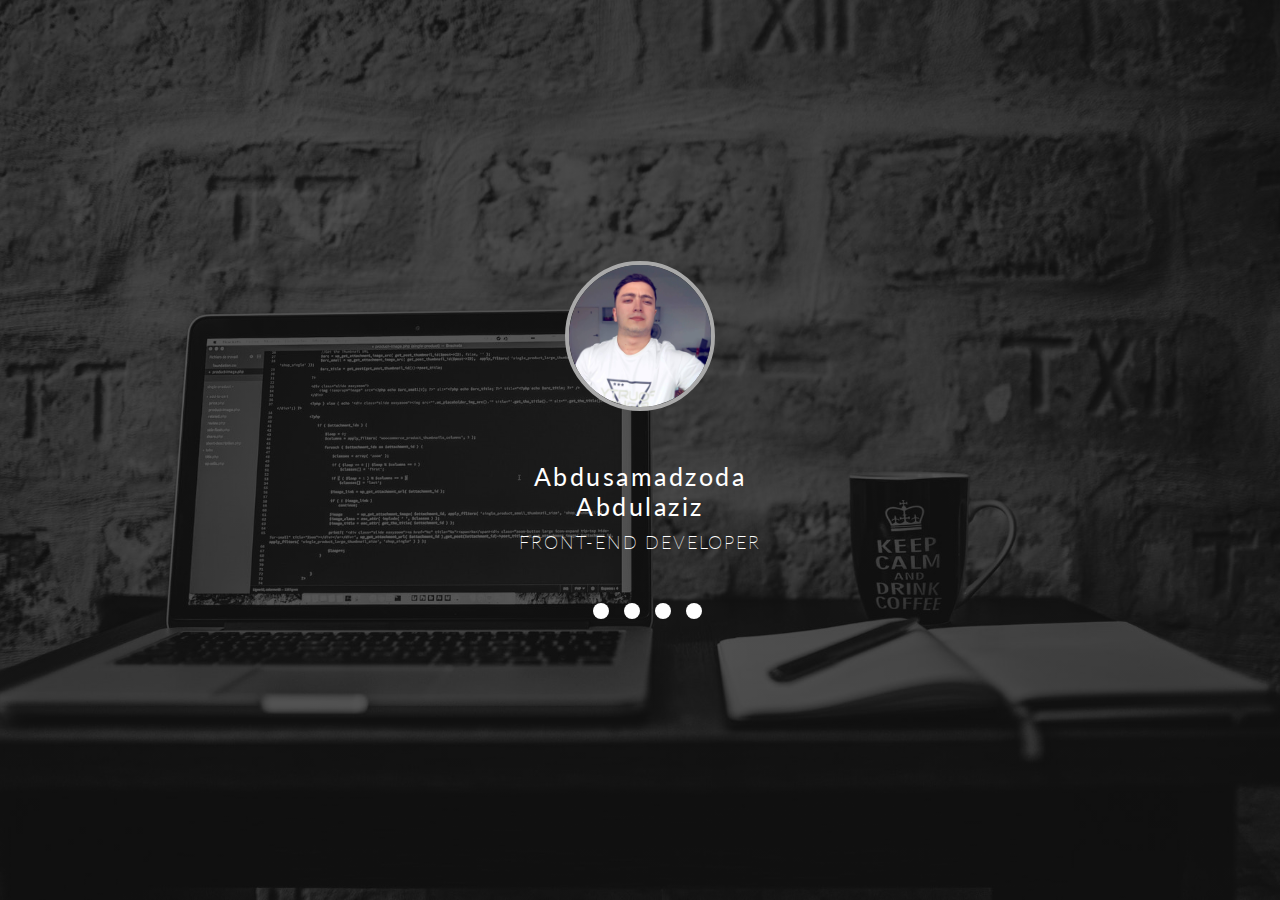
<file: index.html>
<html lang="en">
<head>
    <meta charset="UTF-8">
    <link rel="stylesheet" href="./css/main.css">
    <link rel="stylesheet" href="https://pro.fontawesome.com/releases/v5.10.0/css/all.css" integrity="sha384-AYmEC3Yw5cVb3ZcuHtOA93w35dYTsvhLPVnYs9eStHfGJvOvKxVfELGroGkvsg+p" crossorigin="anonymous"/>
    <meta name="viewport" content="width=device-width, initial-scale=1.0">
    <title>Home | Page Abdusamadzoda Abdulaziz</title>
</head>
<body>
    <!-- HOME SECTION START-->
    <main class="home">
        <div class="home__container">
            <div class="home__container--profile">
                <img class="profile" src="./img/profile-img.jpg" alt="Abdulaziz">
            </div>
            <div class="home__container--info">
                <h1>Abdusamadzoda Abdulaziz</h1>
                <h3>FRONT-END DEVELOPER</h3>
            </div>
            <div class="home__container--links">
                <div class="icon">
                   <a href="about.html"><i class="fas fa-book colored-text"></i></a>
                    <span>About</span>
                </div>

                <div class="icon">
                   <a href="projects.html"><i class="fas fa-briefcase colored-text"></i></a>
                    <span>Portfolio</span>
                </div>

                <div class="icon">
                    <a href="contact.html"><i class="fas fa-envelope-square colored-text"></i></a>
                    <span>Contact</span>
                </div>

                <div class="icon">
                    <a href="./vendors/resume.pdf"><i class="fas fa-file-pdf colored-text"></i></a>
                    <span>Resume</span>
                </div>
            
            </div>
        </div>
    </main>
    <!-- HOME SECTION END -->

    <script src="js/main.js"></script>
</body>
</html>
</file>
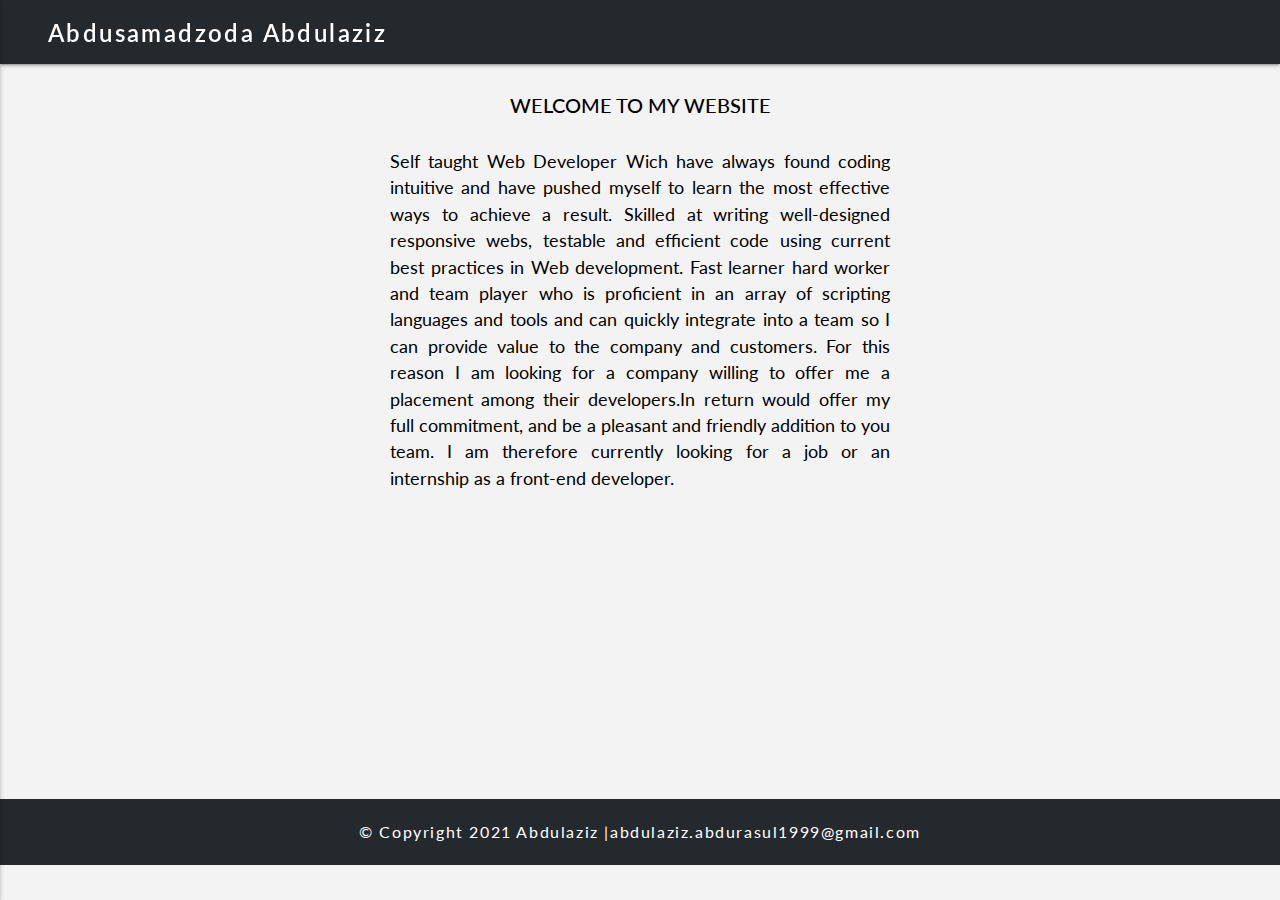
<file: about.html>
<html lang="en">
<head>
    <meta charset="UTF-8">
    <link rel="stylesheet" href="./css/main.css">
    <link rel="stylesheet" href="https://pro.fontawesome.com/releases/v5.10.0/css/all.css" integrity="sha384-AYmEC3Yw5cVb3ZcuHtOA93w35dYTsvhLPVnYs9eStHfGJvOvKxVfELGroGkvsg+p" crossorigin="anonymous"/>
    <meta name="viewport" content="width=device-width, initial-scale=1.0">
    <title>About Me | Page Abdusamadzoda Abdulaziz</title>
</head>
<body>
    <!-- HEADER SECTION START -->
    <header class="header">
        <div class="header--logo">
            <label for="close"><i onclick="overlay()" class="fas fa-bars sil"></i></label>
            <h3>Abdusamadzoda <span>Abdulaziz</span> </h>
        </div>
        <div class="header--logo--links">
            <a href="https://github.com/abdulazizcode"><i class="fab fa-github"></i></a>
            <a href="https://www.linkedin.com/in/abdusamadzoda-abdulaziz/"><i class="fab fa-linkedin"></i></a>
            <a href="mailto:abdulaziz.abdurasul1999@gmail.com"><i class="fas fa-envelope-square"></i></a>
        </div>
    </header>
    <!-- HEADER SECTION END -->

    <!-- ABOUT SECTION START  -->
    <main class="about">
        <div class="about__header">
            <h4>About Me</h4>
            <h5>Welcome to my Website</h5>
        </div>

        <div class="about__contents">
            <div class="content">
                <p class="content__desc">
                    Self taught Web Developer
                    Wich have always found coding intuitive and have pushed myself to learn the most effective ways to achieve a result.

                    Skilled at writing well-designed responsive webs, testable and efficient code using current best practices in Web development.
                    Fast learner hard worker and team player who is proficient in an array of scripting languages and tools and can quickly integrate into a team so I can provide value to the company and customers.
                    For this reason I am looking for a company willing to offer me a placement among their developers.In return would offer my full commitment, and be a pleasant and friendly addition to you team.
                    I am therefore currently looking for a job or an internship as a front-end developer.
                </p>
            </div>
        </div>
    </main>
    <!-- ABOUT SECTION END -->

    <!-- FOOTER SECTION START -->
    <footer class="footer">
         <div class="footer__copy">© Copyright 2021 Abdulaziz  |</div>
         <div class="footer__email">abdulaziz.abdurasul1999@gmail.com</div>
    </footer>
    <!-- FOOTER SECTION END -->
      

      <!-- SIDEBAR SECTION START-->
    <input type="checkbox" id="close">            
    <nav class="side">
        <div class="side--header">
            <label for="close" class="close"><i onclick="overlay()" class="fas fa-window-close"></i></label>
            <div class="side--header__body">
                <img src="./img/profile-img.jpg" alt="Abdulaziz">
                <div class="side--body__info">
                    <h3>Abdusamadzoda Abdulaziz</h3>
                    <p>Front-End Developer</p>
                </div>
            </div>
        </div>
        <div class="side--footer">
            <ul class="side--navigation">
                <li>
                    <a href="index.html"><i class="fas fa-home"></i>Home</a>
                </li>
                <li>
                    <a href="about.html"><i class="fas fa-book"></i>About</a>
                </li>
                <li>
                    <a href="projects.html"><i class="fas fa-briefcase"></i>Projects</a>
                </li>
                <li>
                    <a href="contact.html"><i class="fas fa-envelope-square"></i>Contacts</a>
                </li>
                <li>
                    <a href="./vendors/resume.pdf"><i class="far fa-file-pdf"></i>Resume</a>
                </li>
            </ul>
        </div>
    </nav>
    <!-- SIDEBAR SECTION END -->
    
<script src="js/main.js"></script>
</body>
</html>
</file>
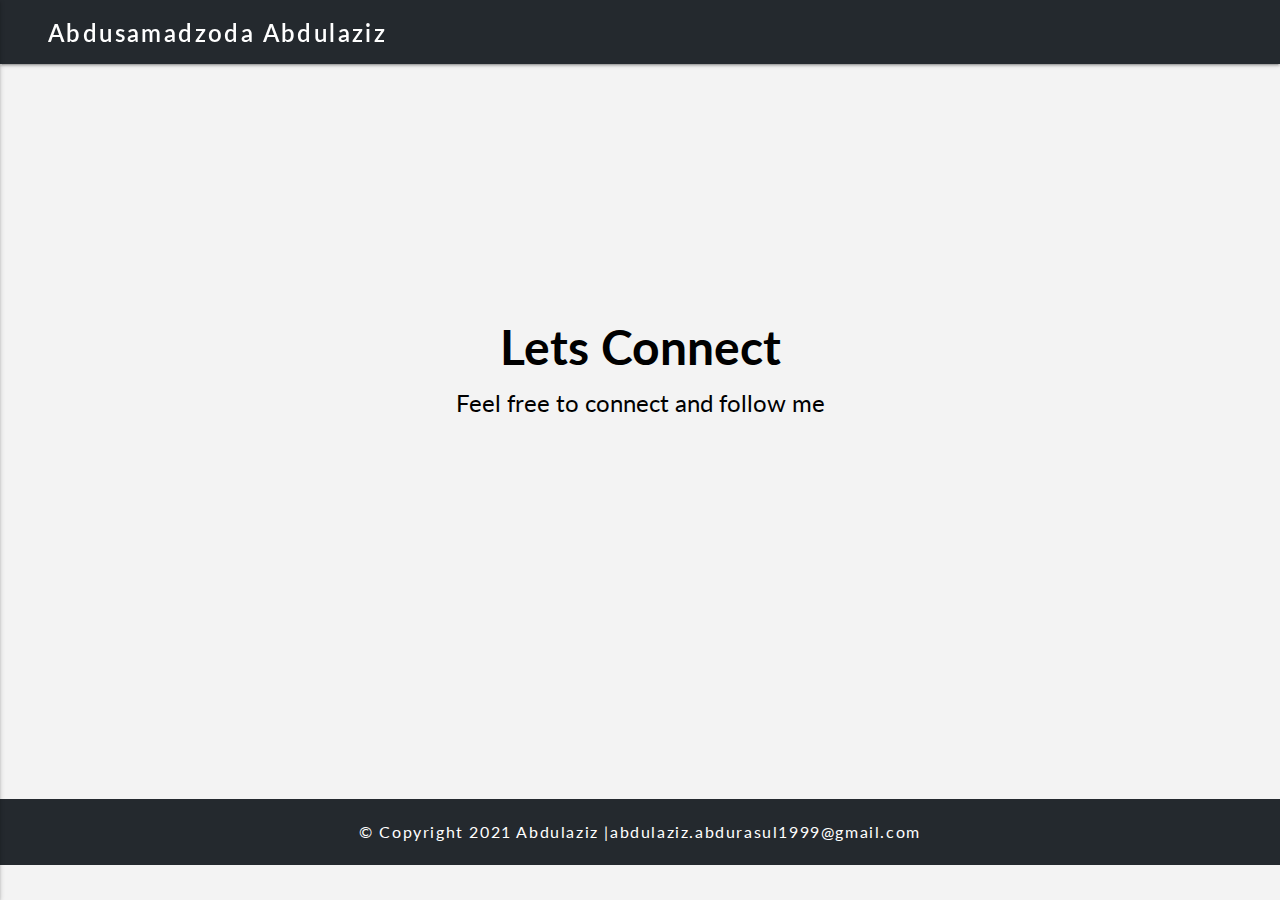
<file: contact.html>
<html lang="en">
<head>
    <meta charset="UTF-8">
    <meta http-equiv="X-UA-Compatible" content="IE=edge">
    <link rel="stylesheet" href="css/main.css">
    <link rel="stylesheet" href="https://pro.fontawesome.com/releases/v5.10.0/css/all.css" integrity="sha384-AYmEC3Yw5cVb3ZcuHtOA93w35dYTsvhLPVnYs9eStHfGJvOvKxVfELGroGkvsg+p" crossorigin="anonymous"/>
    <meta name="viewport" content="width=device-width, initial-scale=1.0">
    <title>Contact| Abdusamadzoda Abdulaziz</title>
</head>
<body>
    <!-- HEADER SECTION -->
    <header class="header">
        <div class="header--logo">
            <label for="close"><i onclick="overlay()" class="fas fa-bars sil"></i></label>
            <h3>Abdusamadzoda <span>Abdulaziz</span> </h>
        </div>
        <div class="header--logo--links">
            <a href="https://github.com/abdulazizcode"><i class="fab fa-github"></i></a>
            <a href="https://www.linkedin.com/in/abdusamadzoda-abdulaziz/"><i class="fab fa-linkedin"></i></a>
            <a href="mailto:abdulaziz.abdurasul1999@gmail.com"><i class="fas fa-envelope-square"></i></a>
        </div>
    </header>
    <!-- HEADER SECTION END -->

    <!-- CONTACT SECTION START-->
    <div class="contact">
        <div class="contact__info">
            <h1>Lets Connect</h1>
            <p>Feel free to connect and follow me</p>
        </div>
        <div class="contact___containers">
       
            <div class="contact__containers__content">
                <a href="https://github.com/abdulazizcode"><i class="fab fa-github"></i></a>
            </div>
            <div class="contact__containers__content">
                <a href="https://www.linkedin.com/in/abdusamadzoda-abdulaziz/"><i class="fab fa-linkedin"></i></a>
            </div>
      
  
            <div class="contact__containers__content">
                <a href="mailto:abdulaziz.abdurasul1999@gmail.com"><i class="fas fa-envelope-square"></i></a>
            </div>
            <div class="contact__containers__content">
                <a href="./vendors/resume.pdf"><i class="fas fa-file-pdf colored-text"></i></a>
            </div>
  
        </div>
    </div>
     <!-- CONTACT SECTION END-->

     <!-- FOOTER SECTION START -->
    <footer class="footer">
        <div class="footer__copy">© Copyright 2021 Abdulaziz  |</div>
        <div class="footer__email">abdulaziz.abdurasul1999@gmail.com</div>
   </footer>
    <!-- FOOTER SECTION END-->


   <!-- SIDEBAR SECTION START-->
   <input type="checkbox" id="close">            
    <nav class="side">
        <div class="side--header">
            <label for="close" class="close"><i onclick="overlay()" class="fas fa-window-close"></i></label>
            <div class="side--header__body">
                <img src="./img/profile-img.jpg" alt="Abdulaziz">
                <div class="side--body__info">
                    <h3>Abdusamadzoda Abdulaziz</h3>
                    <p>Front-End Developer</p>
                </div>
            </div>
        </div>
        <div class="side--footer">
            <ul class="side--navigation">
                <li>
                    <a href="index.html"><i class="fas fa-home"></i>Home</a>
                </li>
                <li>
                    <a href="about.html"><i class="fas fa-book"></i>About</a>
                </li>
                <li>
                    <a href="projects.html"><i class="fas fa-briefcase"></i>Projects</a>
                </li>
                <li>
                    <a href="contact.html"><i class="fas fa-envelope-square"></i>Contacts</a>
                </li>
                <li>
                    <a href="./vendors/resume.pdf"><i class="far fa-file-pdf"></i>Resume</a>
                </li>
            </ul>
        </div>
    </nav>
    <!-- SIDEBAR SECTION END-->
</body>
</html>
</file>
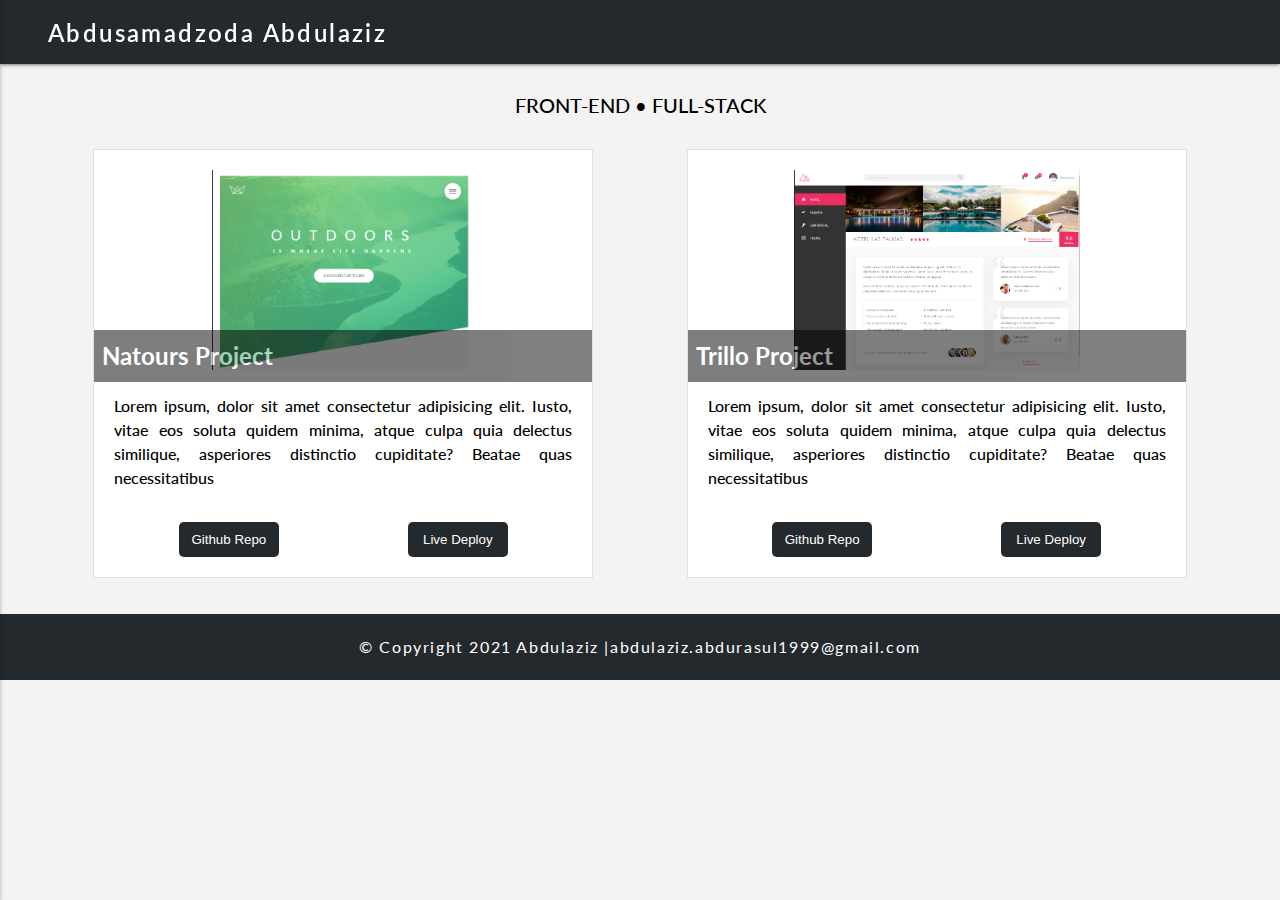
<file: projects.html>
<html lang="en">
<head>
    <meta charset="UTF-8">
    <link rel="stylesheet" href="./css/main.css">
    <link rel="stylesheet" href="https://pro.fontawesome.com/releases/v5.10.0/css/all.css" integrity="sha384-AYmEC3Yw5cVb3ZcuHtOA93w35dYTsvhLPVnYs9eStHfGJvOvKxVfELGroGkvsg+p" crossorigin="anonymous"/>
    <meta name="viewport" content="width=device-width, initial-scale=1.0">
    <title>About Me | Page Abdusamadzoda Abdulaziz</title>
</head>
<body>
     <!-- HEADER SECTION  START-->
    <header class="header">
        <div class="header--logo">
            <label for="close"><i onclick="overlay()" class="fas fa-bars sil"></i></label>
            <h3>Abdusamadzoda <span>Abdulaziz</span> </h>
        </div>
        <div class="header--logo--links">
            <a href="https://github.com/abdulazizcode"><i class="fab fa-github"></i></a>
            <a href="https://www.linkedin.com/in/abdusamadzoda-abdulaziz/"><i class="fab fa-linkedin"></i></a>
            <a href="mailto:abdulaziz.abdurasul1999@gmail.com"><i class="fas fa-envelope-square"></i></a>
        </div>
    </header>
    <!-- HEADER SECTION END -->

    <div class="about__header">
        <h4>Projects | Page</h4>
        <h5>FRONT-END • FULL-STACK</h5>
    </div>

    <!-- PROJECTS SECTION START-->
    <main class="projects">
          <div class="projects__container">
              <div class="projects__container__header">
                  <img src="./img/natarious.PNG" alt="">
              </div>
              <div class="projects__container__content">
                  <h2 class="projectName__overlay">Natours Project</h2>
                  <p>Lorem ipsum, dolor sit amet consectetur adipisicing elit. 
                    Iusto, vitae eos soluta quidem minima, atque culpa 
                    quia delectus similique, asperiores distinctio cupiditate? 
                    Beatae quas necessitatibus</p>
              </div>
              <div class="projects__container__buttons">
                  <button><a href="https://github.com/abdulazizcode/natours">Github Repo</a></button>
                  <button><a href="https://abdulazizcode.github.io/natours/">Live Deploy</a></button>
              </div>
          </div>

          <div class="projects__container">
            <div class="projects__container__header">
                <img src="./img/trillo.PNG" alt="Trillo">
            </div>
            <div class="projects__container__content">
                <h2 class="projectName__overlay">Trillo Project</h2>
                <p>Lorem ipsum, dolor sit amet consectetur adipisicing elit. 
                    Iusto, vitae eos soluta quidem minima, atque culpa 
                    quia delectus similique, asperiores distinctio cupiditate? 
                    Beatae quas necessitatibus</p>
            </div>
            <div class="projects__container__buttons">
                <button><a href="https://github.com/abdulazizcode/trillo">Github Repo</a></button>
                <button><a href="https://abdulazizcode.github.io/trillo/">Live Deploy</a></button>
            </div>
        </div>

        
    </main>
    <!-- PROJECT SECTION END -->

    <!-- FOOTER SECTION START -->
    <footer class="footer">
         <div class="footer__copy">© Copyright 2021 Abdulaziz  |</div>
         <div class="footer__email">abdulaziz.abdurasul1999@gmail.com</div>
    </footer>
    <!-- FOOTER SECTION END -->
      


     <!-- SIDEBAR SECTION  START-->
    <input type="checkbox" id="close">            
    <nav class="side">
        <div class="side--header">
            <label for="close" class="close"><i onclick="overlay()" class="fas fa-window-close"></i></label>
            <div class="side--header__body">
                <img src="./img/profile-img.jpg" alt="">
                <div class="side--body__info">
                    <h3>Abdusamadzoda Abdulaziz</h3>
                    <p>Front-End Developer</p>
                </div>
            </div>
        </div>
        <div class="side--footer">
            <ul class="side--navigation">
                <li>
                    <a href="index.html"><i class="fas fa-home"></i>Home</a>
                </li>
                <li>
                    <a href="about.html"><i class="fas fa-book"></i>About</a>
                </li>
                <li>
                    <a href="projects.html"><i class="fas fa-briefcase"></i>Projects</a>
                </li>
                <li>
                    <a href="contact.html"><i class="fas fa-envelope-square"></i>Contacts</a>
                </li>
                <li>
                    <a href="./vendors/resume.pdf"><i class="far fa-file-pdf"></i>Resume</a>
                </li>
            </ul>
        </div>
    </nav>
    <!-- SIDEBAR SECTION END -->
    
<script src="js/main.js"></script>
</body>
</html>
</file>
<file: css/main.css>
@import url("https://fonts.googleapis.com/css2?family=Lato&display=swap");
@keyframes text {
  0% {
    color: black;
    margin-bottom: -40px;
  }
  20% {
    letter-spacing: 10px;
    margin-bottom: 10px;
  }
  100% {
    letter-spacing: 0.1em;
    margin-bottom: 10px;
  }
}
* {
  margin: 0;
  padding: 0;
  box-sizing: border-box;
}

li {
  list-style-type: none;
}

a {
  text-decoration: none;
}

body {
  font-size: 10px;
  background-color: #f3f3f3;
}

.home {
  background-image: linear-gradient(to bottom, rgba(0, 0, 0, 0.66) 100%, transparent), url("../img/home--background.jpeg");
  background-size: cover;
  background-position: center center;
  position: absolute;
  top: 0;
  left: 0;
  right: 0;
  bottom: 0;
}

.home__container {
  height: 100vh;
  display: flex;
  flex-direction: column;
  justify-content: center;
  align-items: center;
  margin-top: -10px;
}

.home__container--profile img {
  max-width: 150px;
  width: 100%;
  height: auto;
  object-fit: contain;
  border-radius: 50%;
  border: 4px solid #a9a9a9;
}

.home__container--info {
  text-align: center;
  width: 300px;
  color: #fff;
  height: auto;
  margin-top: 50px;
  margin-bottom: 50px;
}

.home__container--info h1 {
  font-family: "Lato";
  font-size: 25px;
  display: inline-block;
  font-weight: 400;
  animation: text 3s 1;
  position: relative;
  letter-spacing: 0.1em;
  margin-bottom: 10px;
}

.home__container--info h3 {
  font-family: "Lato";
  letter-spacing: 0.1em;
  color: #fff;
  font-size: 18px;
  font-weight: 200;
}

.home__container--links {
  display: flex;
  justify-content: center;
  align-items: center;
  position: relative;
}
.home__container--links .icon {
  padding: 8px;
  background-color: #fff;
  border-radius: 50%;
  margin-left: 15px;
}
.home__container--links .icon:hover {
  background-color: #a9a9a9 !important;
}
.home__container--links i {
  font-size: 28px;
  color: #24292E;
}
.home__container--links i:hover {
  color: #fff;
}
.home__container--links span {
  position: absolute;
  top: 60%;
  margin-top: 10px;
  padding: 10px;
  font-size: 1rem;
  font-weight: 500;
  color: #000;
  border-radius: 50px;
  background-color: #fff;
  box-shadow: 0 15px 35px rgba(50, 50, 93, 0.1), 0 5px 15px rgba(0, 0, 0, 0.07);
  opacity: 0;
  transition: all 0.2s ease-in-out;
}

.icon:hover {
  cursor: pointer;
}
.icon:hover:hover span {
  top: 90%;
  opacity: 0.9;
}

.contact {
  display: flex;
  justify-content: center;
  align-items: center;
  flex-direction: column;
  width: 800px;
  margin: 0 auto;
  height: 87vh;
}
@media screen and (max-width: 820px) {
  .contact {
    width: 100%;
  }
}
.contact__info {
  font-size: 1.5rem;
  padding-bottom: 3rem;
  text-align: center;
  font-family: "Lato";
}
.contact__info h1 {
  margin-bottom: 0.8rem;
}
.contact___containers {
  width: 50%;
  display: flex;
  justify-content: space-around;
  align-items: center;
  font-size: 6rem;
}
@media screen and (max-width: 820px) {
  .contact___containers {
    font-size: 5rem;
  }
}
.contact___containers div {
  margin-left: 50px;
}
.contact___containers div:hover {
  filter: drop-shadow(#222222 5px 5px 5px);
}
@media screen and (max-width: 820px) {
  .contact___containers div {
    margin-left: 10px;
  }
}

.projects {
  display: flex;
  flex-wrap: wrap;
  justify-content: space-evenly;
}
@media screen and (max-width: 600px) {
  .projects {
    padding: 30px;
  }
}
.projects__container {
  font-size: 1rem;
  padding: 20px;
  font-family: "Lato";
  font-weight: 500;
  line-height: 1.5;
  width: 500px;
  background-color: #fff;
  background-clip: border-box;
  border: 1px solid rgba(0, 0, 0, 0.125);
  margin-bottom: 20px;
  position: relative;
}
@media screen and (max-width: 600px) {
  .projects__container {
    width: 100%;
  }
}
.projects__container:hover {
  box-shadow: 0 16px 24px 2px rgba(0, 0, 0, 0.14), 0 6px 30px 5px rgba(0, 0, 0, 0.12), 0 8px 10px -5px rgba(0, 0, 0, 0.3);
}
.projects__container__header {
  width: 100%;
}
@media screen and (max-width: 600px) {
  .projects__container__header {
    width: 100%;
    background-size: cover;
  }
}
.projects__container__header img {
  width: 100%;
  object-fit: contain;
  height: 200px;
}
@media screen and (max-width: 600px) {
  .projects__container__header img {
    object-fit: contain;
    width: 100%;
  }
}
.projects__container__content {
  margin-top: 1.5rem;
}
.projects__container__content p {
  text-align: justify;
}
.projects__container__buttons {
  display: flex;
  justify-content: space-around;
  margin-top: 2rem;
}
.projects__container__buttons button {
  border: none;
}
.projects__container__buttons button a {
  display: inline-block;
  padding: 10px;
  width: 100px;
  background-color: #24292e;
  color: #fff;
  border-radius: 5px;
}

.projectName__overlay {
  background-color: black;
  opacity: 0.5;
  padding: 8px;
  color: #fff;
  position: absolute;
  top: 180px;
  width: 100%;
  left: 0;
}

.about {
  background-color: #f3f3f3;
  height: 87vh;
}
.about__header {
  display: flex;
  justify-content: center;
  align-items: center;
  flex-direction: column;
  padding: 2rem 0;
}
.about__header h4 {
  font-family: "Lato";
  letter-spacing: 0.1em;
  text-transform: uppercase;
  font-size: 1.5rem;
  margin-bottom: 2rem;
  font-weight: bolder;
}
.about__header h5 {
  font-family: "Lato";
  font-size: 1.25rem;
  font-weight: 500;
  line-height: 1.2;
  text-transform: uppercase;
}
.about__contents {
  display: flex;
  padding: 0 5rem;
  justify-content: space-around;
  align-items: center;
}
@media screen and (max-width: 1200px) {
  .about__contents {
    padding: 0 2.5rem;
  }
}
@media screen and (max-width: 1000px) {
  .about__contents {
    flex-direction: column;
    margin-bottom: 2rem;
  }
}
@media screen and (max-width: 500px) {
  .about__contents {
    padding: 0;
  }
}

.content {
  max-width: 500px;
}
.content__desc {
  font-family: "Lato";
  font-size: 1.1rem;
  text-align: justify;
  font-weight: 400;
  line-height: 1.5;
}
@media screen and (max-width: 1100px) {
  .content__desc {
    font-size: 1rem;
  }
}
@media screen and (max-width: 1000px) {
  .content__desc {
    margin-bottom: 2rem;
  }
}
@media screen and (max-width: 500px) {
  .content__desc {
    padding: 0 1rem;
  }
}
.content--video {
  width: 100%;
}

@media screen and (max-width: 1100px) {
  iframe {
    width: 400px;
    height: 250px;
  }
}
@media screen and (max-width: 1000px) {
  iframe {
    width: 500px;
    height: 300px;
  }
}
@media screen and (max-width: 500px) {
  iframe {
    width: 100%;
    height: 300px;
    padding: 0 1rem;
  }
}

.overlay {
  background-color: rgba(0, 0, 0, 0.5);
  width: 100vw;
  position: fixed;
  top: 0;
  left: 0;
  bottom: 0;
  right: 0;
  opacity: 1;
}

nav {
  position: absolute;
  top: 0;
  width: 300px;
  height: 100vh;
  left: -300px;
  background-color: #fff;
  transition: 0.4s ease-out;
  box-shadow: 0 2px 2px 0 rgba(0, 0, 0, 0.14), 0 3px 1px -2px rgba(0, 0, 0, 0.12), 0 1px 5px 0 rgba(0, 0, 0, 0.2);
  z-index: 2;
}

input:checked ~ nav {
  left: 0;
}

input {
  display: none;
}

.side .side--header {
  display: flex;
  justify-content: center;
  align-items: center;
  height: 200px;
  width: 100%;
  background: linear-gradient(to bottom, rgba(0, 0, 0, 0.66) 100%, transparent), url("../img/home--background.jpeg");
  background-size: cover;
}

.side .close {
  position: absolute;
  top: 10;
  right: 10px;
}

.side .close i {
  font-size: 1.5rem;
  color: #fff;
}

.side--header__body {
  display: flex;
  flex-direction: column;
  justify-content: center;
  align-items: center;
  color: #fff;
}

.side--header__body img {
  width: 100px;
  height: 100px;
  border-radius: 50%;
  object-fit: contain;
}

.side--body__info {
  display: flex;
  flex-direction: column;
  align-items: center;
}

.side--header__body h3 {
  font-family: "Lato";
  font-size: 1rem;
  font-weight: bold;
  margin-bottom: 0.5rem;
  margin-top: 0.5rem;
}

.side--header__body p {
  font-family: "Lato";
  font-size: 0.8rem;
  font-weight: 200;
}

.side--footer {
  width: 100%;
  border-bottom: 2px solid #eee;
  padding-bottom: 1rem;
  background-color: #fff;
}

.side--navigation {
  display: flex;
  justify-content: center;
  flex-direction: column;
  font-size: 1rem;
  width: 100%;
  margin: 0 auto;
  font-family: "Lato";
}

.side--navigation li {
  padding: 20px;
  width: 100%;
  margin-left: -100px;
  opacity: 0;
  transition: 0.8s ease-out;
}

input:checked ~ nav .side--navigation li {
  margin-left: 0;
  opacity: 1;
}

.side--navigation a {
  color: rgba(0, 0, 0, 0.87);
}

.side--navigation li a i {
  margin-right: 2rem;
  margin-left: 1rem;
  color: rgba(0, 0, 0, 0.87);
}

.side--navigation li:hover {
  background-color: #eee;
  text-decoration: underline;
}

.footer {
  background-color: #24292e;
  display: flex;
  justify-content: center;
  align-items: center;
  width: 100%;
  height: 4.1rem;
  color: #fff;
  font-size: 1rem;
  margin-top: 1rem;
  letter-spacing: 0.1em;
  font-family: "Lato";
}
@media screen and (max-width: 800px) {
  .footer {
    flex-direction: column;
  }
}

.header {
  display: flex;
  justify-content: space-between;
  background-color: #24292e;
  height: 4rem;
  color: #fff;
  box-shadow: 0 2px 2px 0 rgba(0, 0, 0, 0.14), 0 3px 1px -2px rgba(0, 0, 0, 0.12), 0 1px 5px 0 rgba(0, 0, 0, 0.2);
  position: fixed;
  width: 100%;
  z-index: 1;
}

.header .header--logo {
  display: flex;
  justify-content: center;
  align-items: center;
}

.header .header--logo label i {
  padding-left: 1.5rem;
  font-size: 1.5rem;
  margin-right: 1.5rem;
  color: #fff;
}

.header .header--logo a i:hover {
  color: #a9a9a9;
}

.header .header--logo h3 {
  font-family: "Lato";
  letter-spacing: 0.1em;
  font-weight: 600;
  font-size: 1.5rem;
}

.header .header--logo--links {
  display: flex;
  justify-content: center;
  align-items: center;
  margin-right: 1.5rem;
}

.header .header--logo--links a {
  color: #fff;
}

.header .header--logo--links a:hover {
  color: #a9a9a9;
}

.header .header--logo--links i {
  font-size: 1.5rem;
  margin-right: 1.5rem;
}

@media screen and (max-width: 600px) {
  .header .header--logo h3 span {
    display: none;
  }
}
@media screen and (max-width: 500px) {
  .header .header--logo h3 {
    display: none;
  }

  .header .header--logo--links {
    margin-right: 0.5rem;
  }

  .header .header--logo--links i {
    font-size: 1.5rem;
    margin-right: 1rem;
  }
}

/*# sourceMappingURL=main.css.map */
</file>
